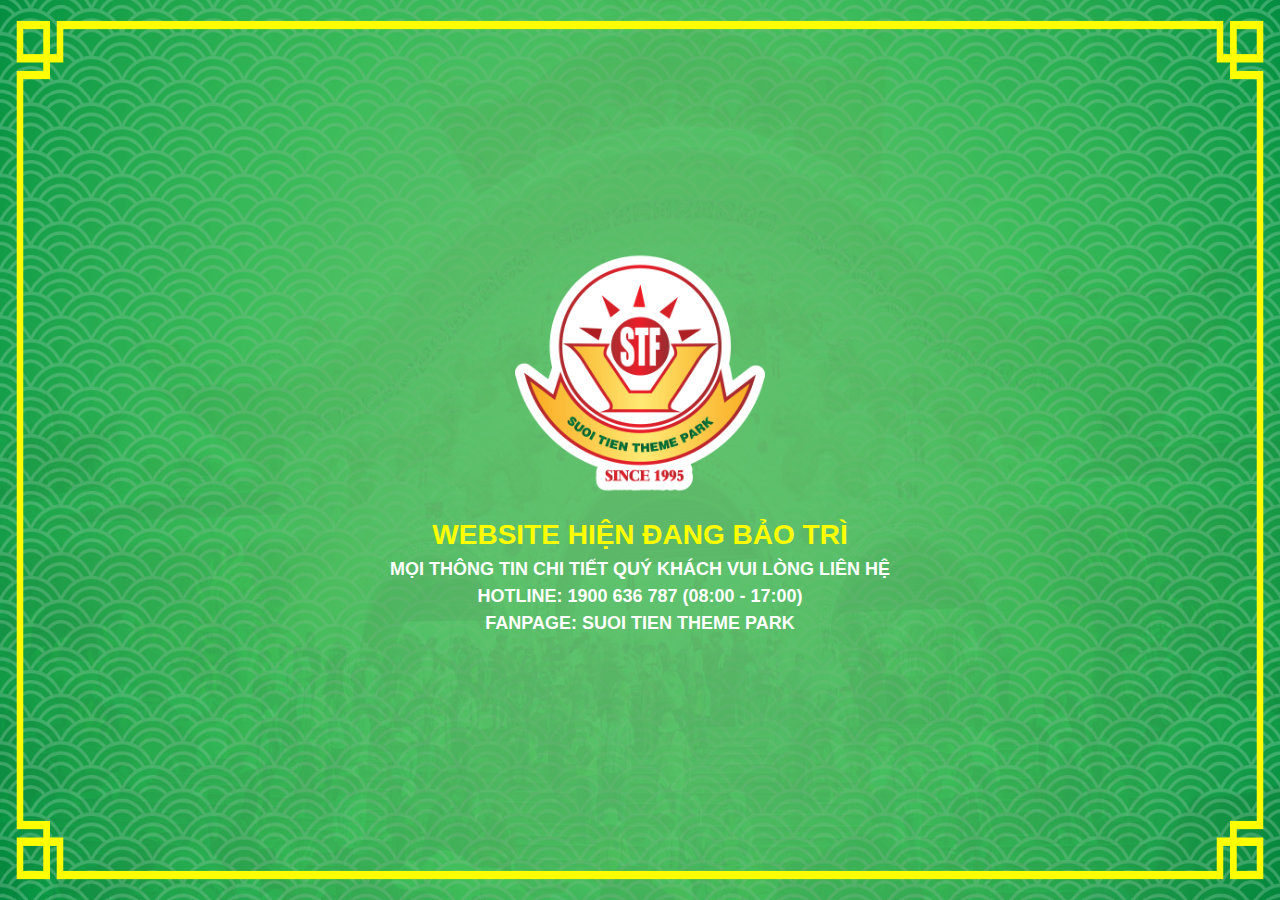
<file: index.html>
<!DOCTYPE html>
<html lang="en">

<head>
    <meta charset="UTF-8">
    <meta http-equiv="X-UA-Compatible" content="IE=edge">
    <meta name="viewport" content="width=device-width, initial-scale=1.0">
    <title>Document</title>
</head>

<link rel="stylesheet" href="https://cdn.jsdelivr.net/npm/bootstrap@4.0.0/dist/css/bootstrap.min.css"
    integrity="sha384-Gn5384xqQ1aoWXA+058RXPxPg6fy4IWvTNh0E263XmFcJlSAwiGgFAW/dAiS6JXm" crossorigin="anonymous">

<style>
    @media only screen and (max-width: 600px) {
        #logo {
            max-height: 150px;
        }

        #title {
            color: #FFFF00;
            font-size: 22px;
        }

        p {
            font-size: 12px;
        }
    }

    @media only screen and (min-width: 600px) {
        #logo {
            max-height: 175px;
        }

        #title {
            color: #FFFF00;
            font-size: 24px;
        }

        p {
            font-size: 14px;
        }
    }

    @media only screen and (min-width: 768px) {
        #logo {
            max-height: 250px;
        }

        #title {
            color: #FFFF00;
            font-size: 28px;
        }

        p {
            font-size: 18px;
        }
    }

    #main {
        height: 100vh;
        width: 100vw;
        background-image: url("img/Web Bao Tri-03.png");
        background-position: center;
        background-repeat: no-repeat;
        background-size: 100vw 100vh;
    }

    .txt-b {
        font-weight: 700;
    }
</style>

<body>
    <div id="main" class="d-flex flex-column justify-content-center align-items-center">
        <img id="logo" class="mb-3" src="img/Web Bao Tri-05.png" alt="">
        <div id="title" class="text-uppercase txt-b">website hiện đang bảo trì</div>
        <p class="text-uppercase text-center text-white txt-b">
            mọi thông tin chi tiết quý khách vui lòng liên hệ<br>
            hotline: 1900 636 787 (08:00 - 17:00)<br>
            fanpage: suoi tien theme park
        </p>
    </div>

    <script src="https://code.jquery.com/jquery-3.2.1.slim.min.js"
        integrity="sha384-KJ3o2DKtIkvYIK3UENzmM7KCkRr/rE9/Qpg6aAZGJwFDMVNA/GpGFF93hXpG5KkN"
        crossorigin="anonymous"></script>
    <script src="https://cdn.jsdelivr.net/npm/popper.js@1.12.9/dist/umd/popper.min.js"
        integrity="sha384-ApNbgh9B+Y1QKtv3Rn7W3mgPxhU9K/ScQsAP7hUibX39j7fakFPskvXusvfa0b4Q"
        crossorigin="anonymous"></script>
    <script src="https://cdn.jsdelivr.net/npm/bootstrap@4.0.0/dist/js/bootstrap.min.js"
        integrity="sha384-JZR6Spejh4U02d8jOt6vLEHfe/JQGiRRSQQxSfFWpi1MquVdAyjUar5+76PVCmYl"
        crossorigin="anonymous"></script>
</body>

</html>
</file>
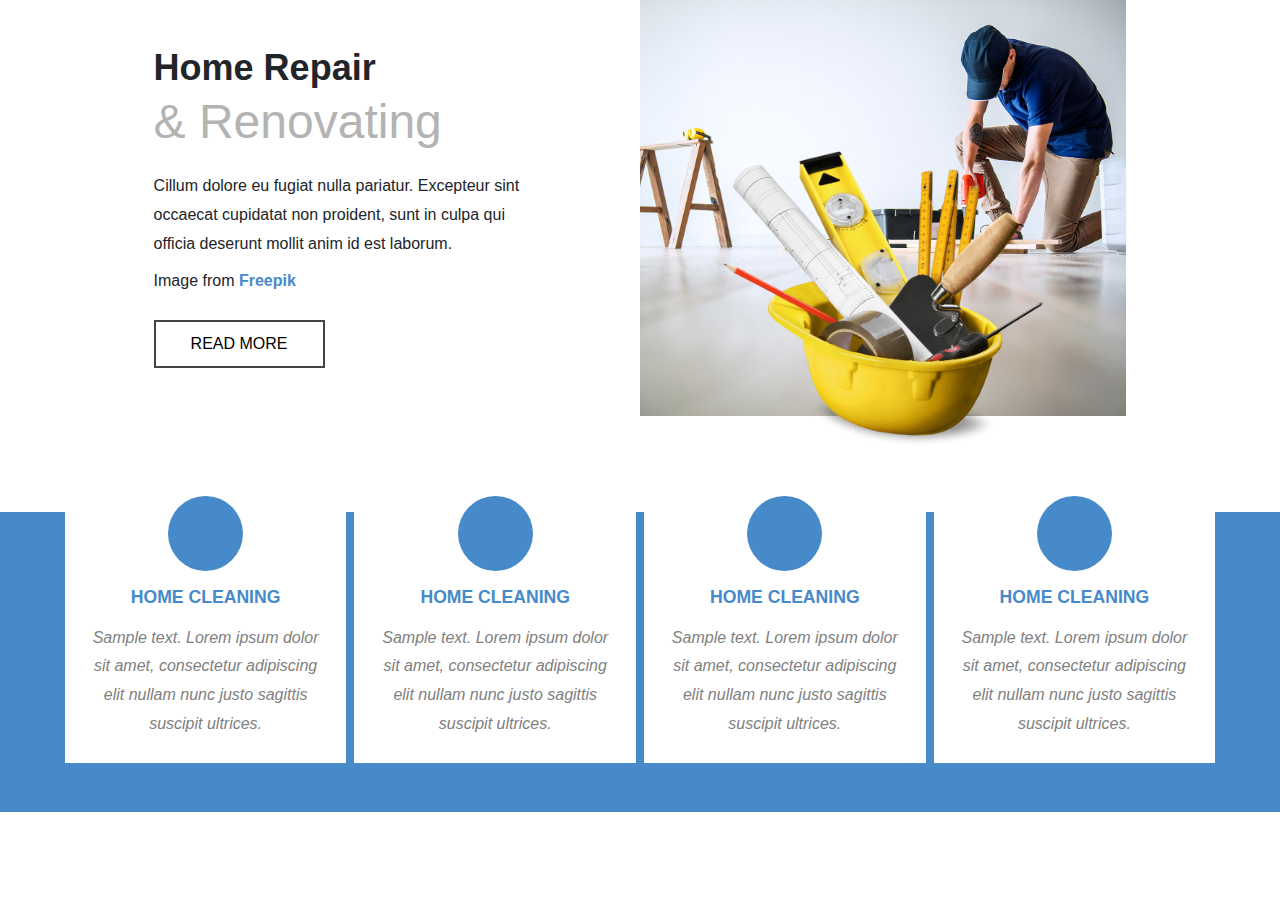
<file: mytemplate/index.html>
<!DOCTYPE html>
<html lang="en">

<head>
    <meta charset="UTF-8">
    <meta http-equiv="X-UA-Compatible" content="IE=edge">
    <meta name="viewport" content="width=device-width, initial-scale=1.0">
    <title>Home</title>

    <meta name="viewport" content="width=device-width, initial-scale=1">

    <link rel="stylesheet" href="https://maxcdn.bootstrapcdn.com/bootstrap/4.0.0/css/bootstrap.min.css"
        integrity="sha384-Gn5384xqQ1aoWXA+058RXPxPg6fy4IWvTNh0E263XmFcJlSAwiGgFAW/dAiS6JXm" crossorigin="anonymous">
    <link rel="stylesheet" href="https://cdnjs.cloudflare.com/ajax/libs/font-awesome/5.15.4/css/all.min.css"
        integrity="sha512-1ycn6IcaQQ40/MKBW2W4Rhis/DbILU74C1vSrLJxCq57o941Ym01SwNsOMqvEBFlcgUa6xLiPY/NS5R+E6ztJQ=="
        crossorigin="anonymous" referrerpolicy="no-referrer" />

    <link rel="stylesheet" href="style.css">
</head>

<body>
    <section>
        <div class="top-page-content">
            <div class="top-page page-p d-sm-flex">
                <div class="top-text mt-5 mb-5">
                    <h1 class="lh">Home Repair</h1>
                    <h2 class="lh">& Renovating</h1>
                        <div class="text mt-4">Cillum dolore eu fugiat nulla pariatur. Excepteur sint occaecat
                            cupidatat non
                            proident, sunt in culpa qui officia deserunt mollit anim id est laborum.</div>
                        <div class="text mt-2 mb-sm-4">Image from <b class="txt-color">Freepik</b></div>
                        <div class="btn-read d-flex mt-4 mb-5">
                            <a href="">READ MORE</a>
                        </div>
                </div>
                <div class="top-img ml-auto pb-5 txt-center">
                    <img class="img-down" src="images/gfb.jpg" alt="">
                    <img class="img-up" src="images/v-min.png" alt="">
                </div>
            </div>
        </div>
    </section>
    <section>
        <div class="target-content mt-5 px-auto">
            <div class="target d-sm-flex justify-content-center txt-center fix-col">
                <div class="target-item p-2 p-lg-3 p-xl-4">
                    <div class="icon mx-auto"></div>
                    <h5 class="txt-color mt-3">HOME CLEANING</h5>
                    
                    <div class="text mt-3">Sample text. Lorem ipsum dolor sit amet, consectetur adipiscing elit nullam nunc
                        justo sagittis suscipit ultrices.</div>
                </div>
                <div class="target-item p-2 p-lg-3 p-xl-4 ml-sm-2">
                    <div class="icon mx-auto"></div>
                    <h5 class="txt-color mt-3">HOME CLEANING</h5>
                    
                    <div class="text mt-3">Sample text. Lorem ipsum dolor sit amet, consectetur adipiscing elit nullam nunc
                        justo sagittis suscipit ultrices.</div>
                </div>
                <div class="target-item p-2 p-lg-3 p-xl-4 ml-sm-2">
                    <div class="icon mx-auto"></div>
                    <h5 class="txt-color mt-3">HOME CLEANING</h5>
                    
                    <div class="text mt-3">Sample text. Lorem ipsum dolor sit amet, consectetur adipiscing elit nullam nunc
                        justo sagittis suscipit ultrices.</div>
                </div>
                <div class="target-item p-2 p-lg-3 p-xl-4 ml-sm-2">
                    <div class="icon mx-auto"></div>
                    <h5 class="txt-color mt-3">HOME CLEANING</h5>
                    
                    <div class="text mt-3">Sample text. Lorem ipsum dolor sit amet, consectetur adipiscing elit nullam nunc
                        justo sagittis suscipit ultrices.</div>
                </div>
            </div>
        </div>
    </section>


    <script src="https://maxcdn.bootstrapcdn.com/bootstrap/4.0.0/js/bootstrap.min.js"
        integrity="sha384-JZR6Spejh4U02d8jOt6vLEHfe/JQGiRRSQQxSfFWpi1MquVdAyjUar5+76PVCmYl"
        crossorigin="anonymous"></script>
    <script src="https://code.jquery.com/jquery-3.2.1.slim.min.js"
        integrity="sha384-KJ3o2DKtIkvYIK3UENzmM7KCkRr/rE9/Qpg6aAZGJwFDMVNA/GpGFF93hXpG5KkN"
        crossorigin="anonymous"></script>
    <script src="https://cdnjs.cloudflare.com/ajax/libs/popper.js/1.12.9/umd/popper.min.js"
        integrity="sha384-ApNbgh9B+Y1QKtv3Rn7W3mgPxhU9K/ScQsAP7hUibX39j7fakFPskvXusvfa0b4Q"
        crossorigin="anonymous"></script>
</body>

</html>
</file>
<file: mytemplate/style.css>
.page-p {
    padding: 0px 12%;
}
.lh {
    line-height: 1.1;
}
.txt-center {
    text-align: center;
}
.title {
    font-weight: 400;
    line-height: 1.1;
}
.txt-color {
    color: #478ac9 !important;
}

.top-page h1 {
    font-weight: 700;
}
.top-page h2 {
    font-weight: 400;
    color: #b3b3b3;
}
.btn-read a {
    padding: 10px 25px;
    border: 2px solid #454545;
    color: black;
    text-decoration: none;
}
.btn-read a:hover {
    color: white;
    background-color: #454545;
}
.top-page .img-down {
    width: 100%;
    height: 100%;
    object-fit: cover;
}
.top-page .top-img {
    position: relative;
}
.top-page .img-up {
    width: 75%;
    height: auto;
}
.top-page .top-img .img-up {
    position: absolute;
    bottom: 0;
    right: 12%;

    width: 75%;
    height: auto;
}
.target-content {
    position: relative;
    background-color: #478ac9;
    height: 300px;
}
.target-content .target {
    position: absolute;
    top: -40px;
}
.target-content .target .target-item {
    background-color: white;
}
.target-content .target .icon {
    background-color: #478ac9;
    height: 75px;
    width: 75px;
    border-radius: 50%;
}
.target-content .target h5 {
    font-weight: 700;
}
.target-content .target .text {
    font-style: italic;
    color: #808080;
}

@media (max-width: 576px) {
    .title {
        font-size: 3rem;
    }
    .top-page h1 {
        font-size: 2.5rem;
    }
    .top-page h2 {
        font-size: 2rem;
    }
    .btn-read a {
        padding: 5px 25px;
    }
    .target-content .target .target-item {
        width: 85%;
        margin-right: auto;
        margin-left: auto;
        margin-bottom: 20px;
    }
    .target-content {
        height: 1015px;
    }
}
@media (max-width: 1425px) and (min-width: 576px) {
    .top-page h1 {
        font-size: 2.25rem;
    }
    .top-page h2 {
        font-size: 3rem;
    }
    .top-page .img-down {
        object-position: right -50px bottom 0px;
    }

    .target-content .target .target-item {
        width: 22%;
    }
    .target-content .target h5 {
        font-size: 1.1rem;
    }
}
@media (min-width: 1425px) {
    .top-page h1 {
        font-size: 5.3125rem;
    }
    .top-page h2 {
        font-size: 3.75rem;
    }
    .top-page .img-down {
        object-position: right 0px bottom 0px;
    }
    .target-content .target .target-item {
        width: 18%;
    }
}

@media (min-width: 576px) {
    .title {
        font-size: 4.5rem;
    }
    .top-page .top-text {
        width: 40%;
    }
    .top-page .top-img {
        width: 50%;
    }
    .text {
        line-height: 1.8;
    }
    .btn-read a {
        padding: 10px 35px;
    }
}
</file>
